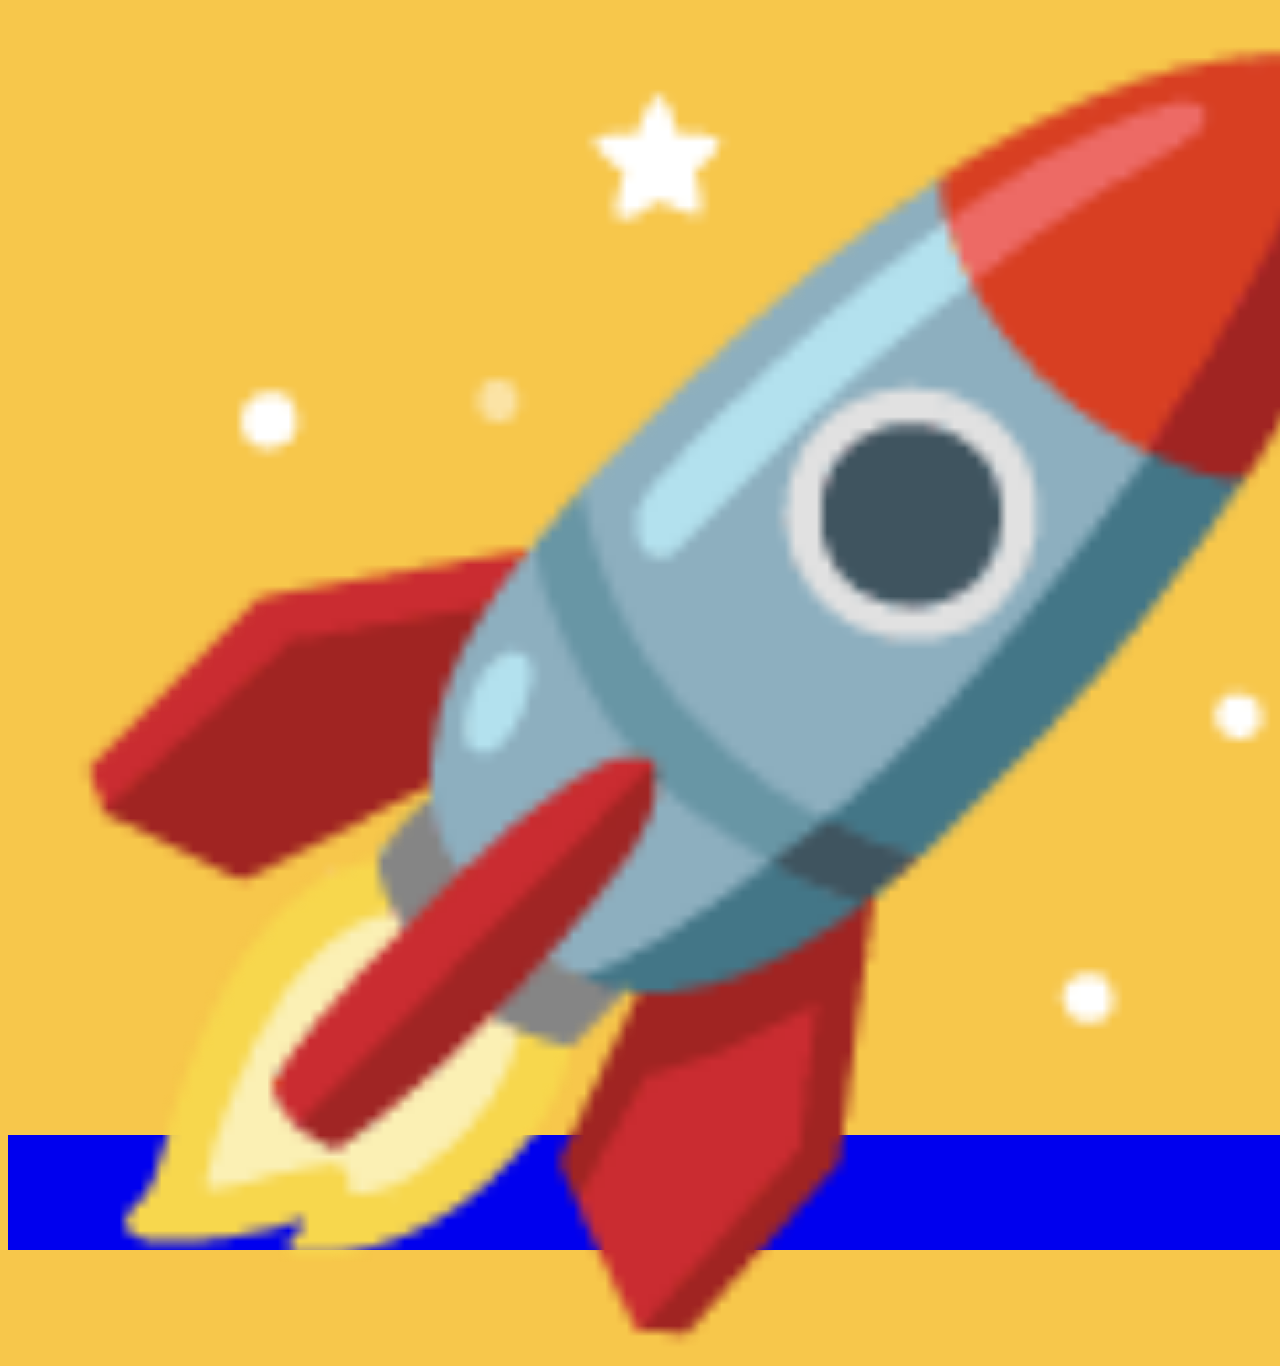
<file: debugging/index.html>
<!DOCTYPE html>
<html lang="en">
  <head>
    <meta charset="UTF-8" />
    <meta http-equiv="X-UA-Compatible" content="IE=edge" />
    <meta name="viewport" content="width=device-width, initial-scale=1.0" />
    <title>Debuggear</title>
  </head>
  <body style="background-color: #f7c74b">
    <a href="https://apx.school" style="font-size: 90vw">🚀</a>
    <script src="./index.js"></script>
    <script>
      console.log = function () {};
    </script>
  </body>
</html>
</file>
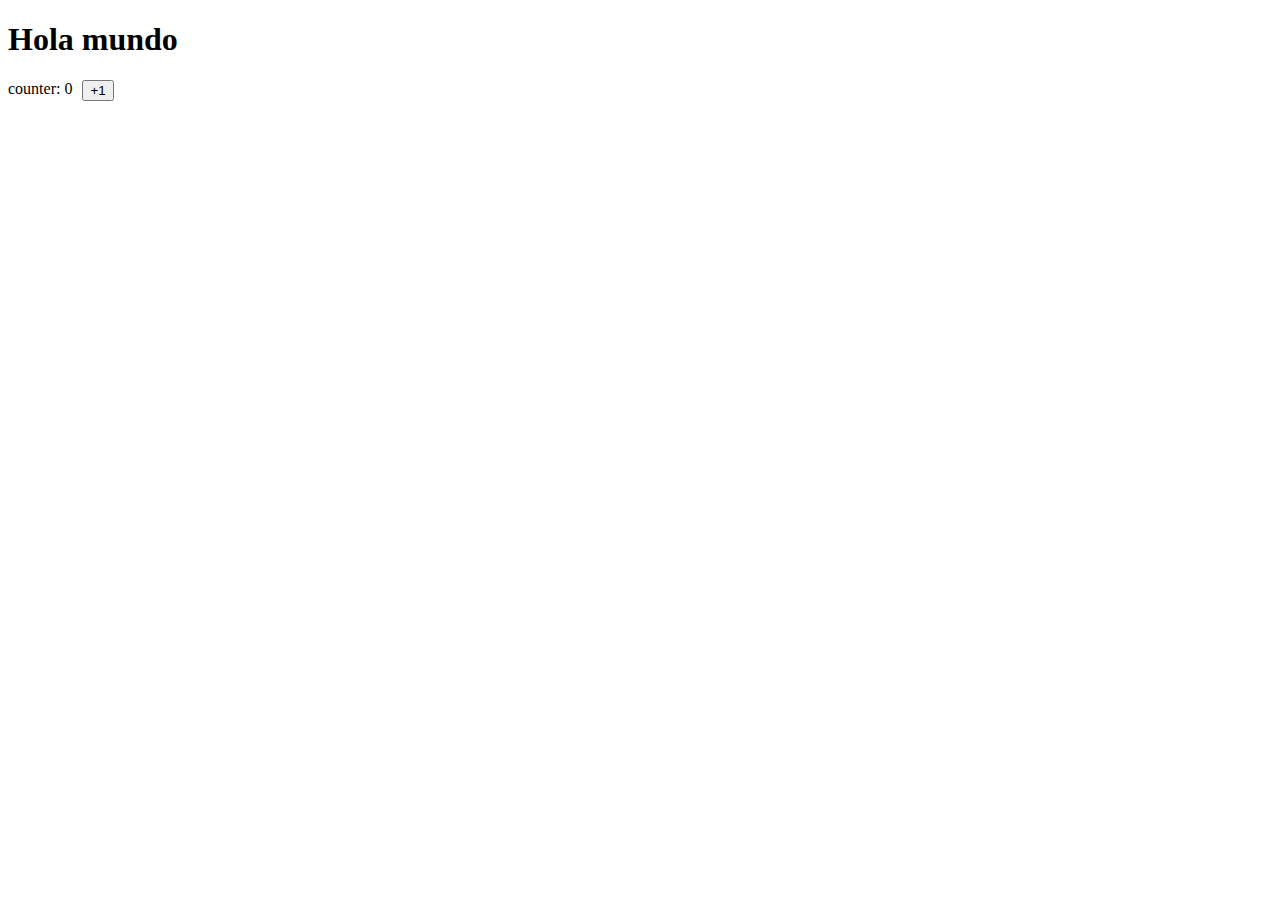
<file: vercel-hosting-static-websites/public/index.html>
<!DOCTYPE html>
<html lang="en">
  <head>
    <meta charset="UTF-8" />
    <meta http-equiv="X-UA-Compatible" content="IE=edge" />
    <meta name="viewport" content="width=device-width, initial-scale=1.0" />
    <title>Hola</title>
    <link rel="stylesheet" href="./index.css" />
  </head>
  <body>
    <h1>Hola mundo</h1>
    <div class="field">
      <div>
        counter:
        <span class="counter">0</span>
      </div>
      <button class="button">+1</button>
    </div>
    <script src="./index.js" defer></script>
  </body>
</html>
</file>
<file: vercel-hosting-static-websites/public/index.css>
.field {
  display: flex;
  gap: 10px;
}
</file>
